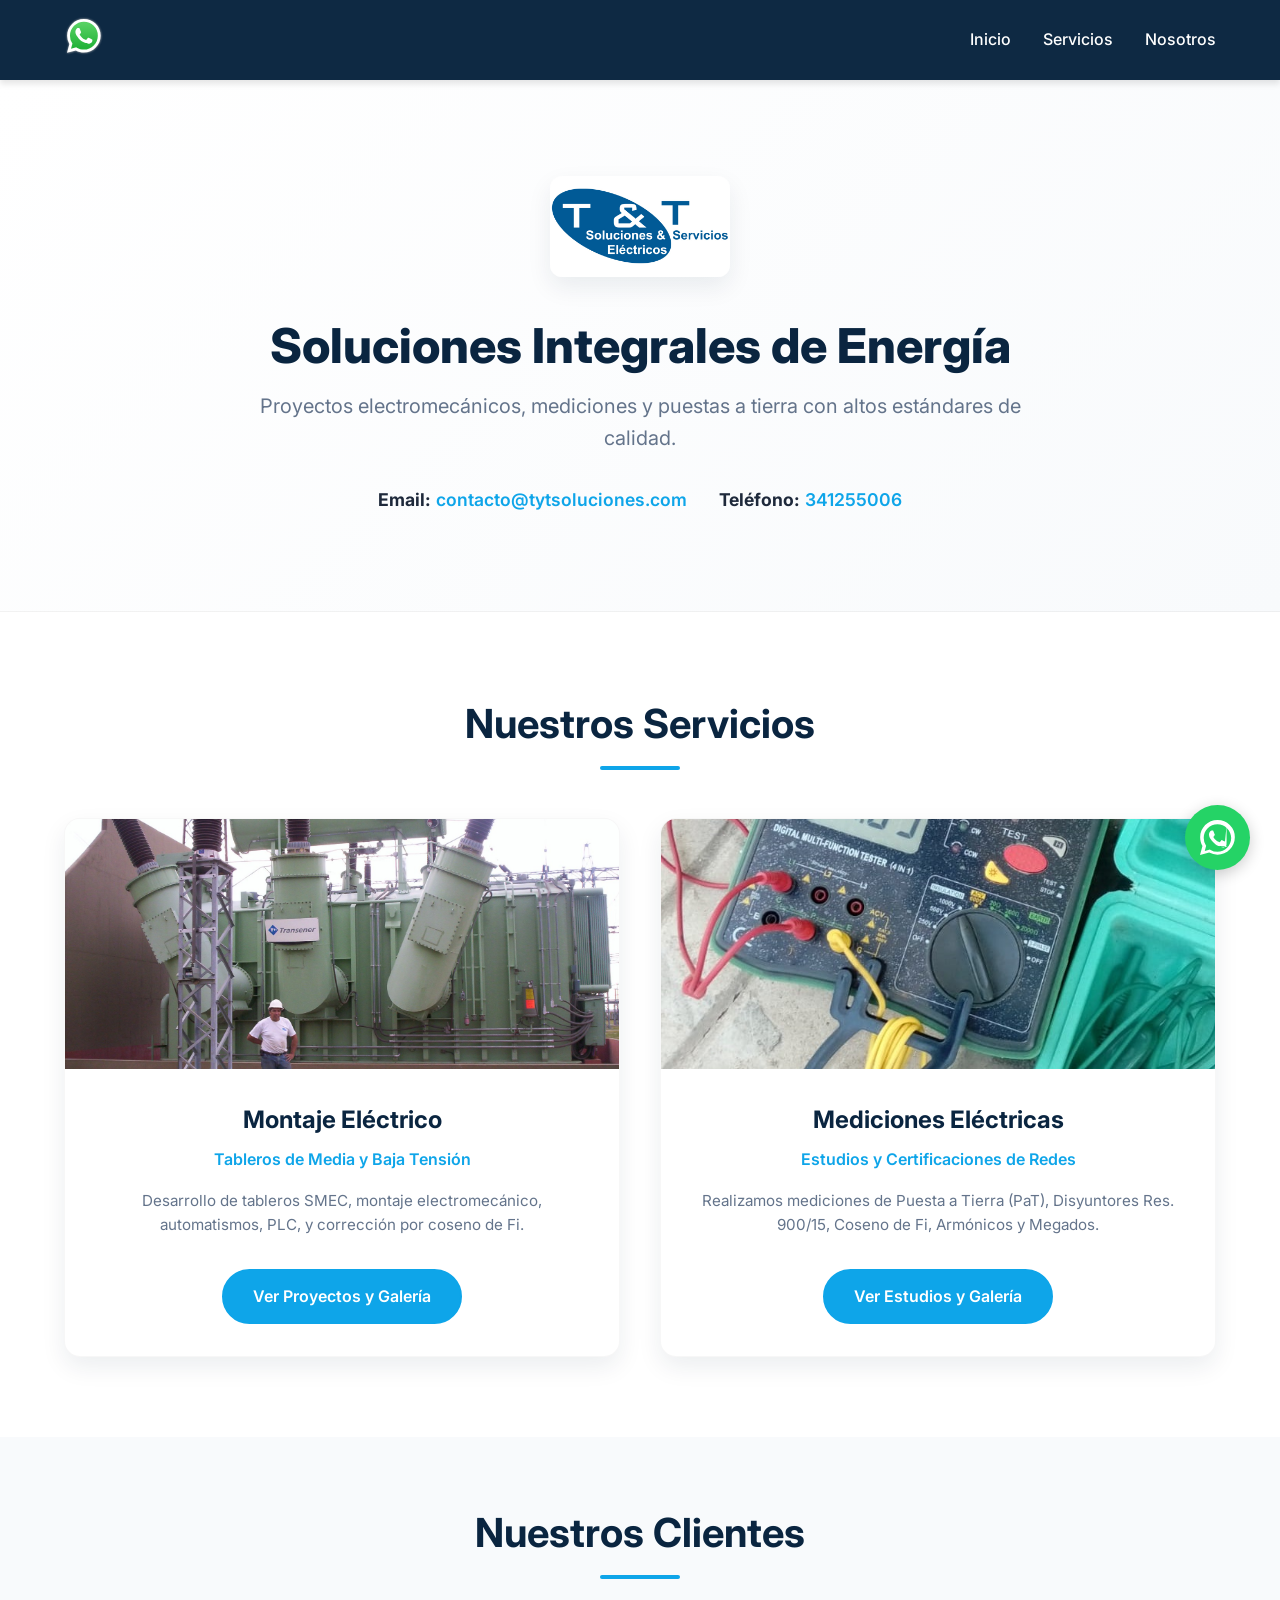
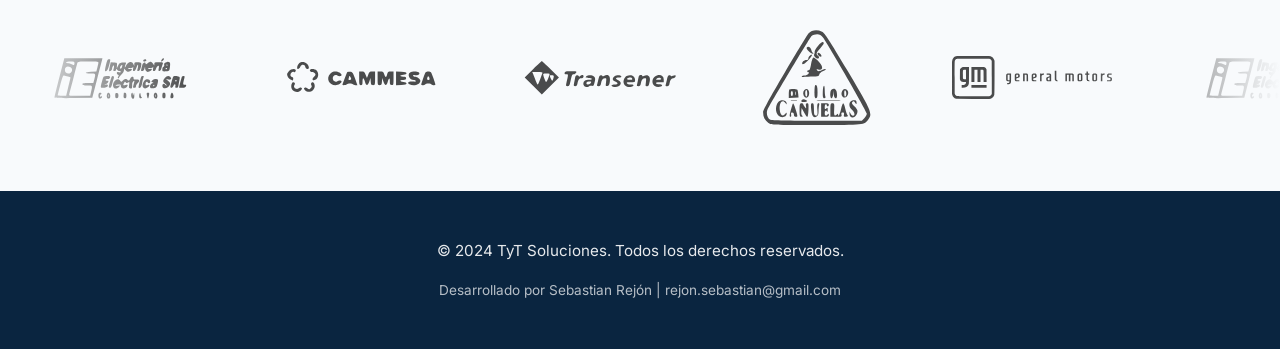
<file: index.html>
<!DOCTYPE html>
<html lang="es">
<head>
    <meta charset="UTF-8">
    <meta name="viewport" content="width=device-width, initial-scale=1.0">
    <meta http-equiv="X-UA-Compatible" content="IE=edge">
    <meta name="keywords" content="tablero smec,smec,certifiacion puesta a tierra,pat,certifiacion pat,tableros, montaje electromecanico,montaje electrico,media tesion,baja tension,daniel taborda,mediciones de pueta a tierra, mediciones de pat,telurimetro,certificacion,certificaciones,instalaciones electricas,medicion comercial de energia, mem,resolucion 900/15,prueba de disyuntores,super intendencia de riesgo de trabajo,Daniel Taborda, TyTsoluciones, tytsoluciones">
    <meta name="author" content="tytsoluciones">
    <meta name="description" content="tableros smec, montaje electromecanico, montaje electrico, mediciones de puesta a tierra, informes">
    <title>TyTsoluciones | Ingeniería y Montaje Eléctrico</title>
    <!-- Modern Font: Inter -->
    <link rel="preconnect" href="https://fonts.googleapis.com">
    <link rel="preconnect" href="https://fonts.gstatic.com" crossorigin>
    <link href="https://fonts.googleapis.com/css2?family=Inter:wght@300;400;600;700;800&display=swap" rel="stylesheet">
    <link rel="stylesheet" href="main.css">
</head>
<body>
    
    <!-- Navegación Superior -->
    <header class="navbar">
        <div class="nav-left">
            <a href="https://api.whatsapp.com/send?phone=341255006" class="nav-whatsapp" target="_blank">
                <img src="img/whatsapp.svg" alt="WhatsApp">
            </a>
        </div>
        <button class="menu-toggle" onclick="toggleMenu()" aria-label="Abrir menú">
            <div class="bar"></div>
            <div class="bar"></div>
            <div class="bar"></div>
        </button>
        <nav class="nav-menu">
            <ul>
                <li><a href="#hero">Inicio</a></li>
                <li><a href="#servicios">Servicios</a></li>
                <li><a href="#clientes">Nosotros</a></li>
            </ul>
        </nav>
    </header>

    <main>
        <!-- Sección Cabecera (Hero Section) -->
        <section id="hero" class="hero-section">
            <div class="hero-content">
                <img src="img/tytsoluciones.jpeg" alt="TyT Soluciones Logo" class="hero-logo">
                <h1 class="hero-title">Soluciones Integrales de Energía</h1>
                <p class="hero-subtitle">Proyectos electromecánicos, mediciones y puestas a tierra con altos estándares de calidad.</p>
                <div class="hero-contact">
                    <p><strong>Email:</strong> <a href="mailto:contacto@tytsoluciones.com">contacto@tytsoluciones.com</a></p>
                    <p><strong>Teléfono:</strong> <a href="tel:+341255006">341255006</a></p>
                </div>
            </div>
        </section>

        <!-- Secciones de Servicios -->
        <section id="servicios" class="services-section">
            <h2 class="section-heading">Nuestros Servicios</h2>
            
            <div class="services-grid">
                <!-- Servicio 1 -->
                <article class="service-card">
                    <div class="card-image-wrapper">
                        <img src="img/montaje/montaje (4).jpeg" alt="Montaje Eléctrico" loading="lazy">
                    </div>
                    <div class="card-content">
                        <h3>Montaje Eléctrico</h3>
                        <h4>Tableros de Media y Baja Tensión</h4>
                        <p>Desarrollo de tableros SMEC, montaje electromecánico, automatismos, PLC, y corrección por coseno de Fi.</p>
                        <a href="montaje-electrico.html" class="btn btn-primary">Ver Proyectos y Galería</a>
                    </div>
                </article>

                <!-- Servicio 2 -->
                <article class="service-card">
                    <div class="card-image-wrapper">
                        <img src="img/pat/pat (2).jpeg" alt="Mediciones Eléctricas" loading="lazy">
                    </div>
                    <div class="card-content">
                        <h3>Mediciones Eléctricas</h3>
                        <h4>Estudios y Certificaciones de Redes</h4>
                        <p>Realizamos mediciones de Puesta a Tierra (PaT), Disyuntores Res. 900/15, Coseno de Fi, Armónicos y Megados.</p>
                        <a href="mediciones-electricas.html" class="btn btn-primary">Ver Estudios y Galería</a>
                    </div>
                </article>
            </div>
        </section>

        <!-- Sección Carrusel Inferior -->
        <section id="clientes" class="clients-section">
            <h2 class="section-heading">Nuestros Clientes</h2>
            <div class="image-strip">
                <div class="image-track">
                    <img src="img/clientes/cliente1.svg" alt="Cliente 1" height="100px" loading="lazy">
                    <img src="img/clientes/cliente2.svg" alt="Cliente 2" height="100px" loading="lazy">
                    <img src="img/clientes/cliente3.svg" alt="Cliente 3" height="100px" loading="lazy">
                    <img src="img/clientes/cliente4.svg" alt="Cliente 4" height="100px" loading="lazy">
                    <img src="img/clientes/cliente5.svg" alt="Cliente 5" height="100px" loading="lazy">      
                    <!-- Duplicados para efecto infinito -->
                    <img src="img/clientes/cliente1.svg" alt="Cliente 1" height="100px" loading="lazy">
                    <img src="img/clientes/cliente2.svg" alt="Cliente 2" height="100px" loading="lazy">
                    <img src="img/clientes/cliente3.svg" alt="Cliente 3" height="100px" loading="lazy">
                    <img src="img/clientes/cliente4.svg" alt="Cliente 4" height="100px" loading="lazy">
                    <img src="img/clientes/cliente5.svg" alt="Cliente 5" height="100px" loading="lazy">                                   
                </div>
            </div>
        </section>
    </main>

    <!-- Botón Whatsapp Flotante -->
    <a href="https://api.whatsapp.com/send?phone=341255006" class="whatsapp-float" target="_blank" aria-label="Chat en WhatsApp">
        <svg xmlns="http://www.w3.org/2000/svg" width="35" height="35" fill="currentColor" class="bi bi-whatsapp" viewBox="0 0 16 16">
            <path d="M13.601 2.326A7.85 7.85 0 0 0 7.994 0C3.627 0 .068 3.558.064 7.926c0 1.399.366 2.76 1.057 3.965L0 16l4.204-1.102a7.9 7.9 0 0 0 3.79.965h.004c4.368 0 7.926-3.558 7.93-7.93A7.9 7.9 0 0 0 13.6 2.326zM7.994 14.53a6.3 6.3 0 0 1-3.2-.87l-.23-.136-2.384.624.63-2.32-.148-.236a6.26 6.26 0 0 1-.958-3.32c-.004-3.46 2.81-6.273 6.275-6.273 1.677.004 3.254.66 4.437 1.844s1.84 2.755 1.84 4.433c-.005 3.46-2.813 6.273-6.278 6.273zm3.43-4.693c-.187-.094-1.108-.547-1.28-.609-.173-.06-.3-.094-.426.094-.125.188-.485.609-.594.73-.11.121-.22.132-.407.038-.187-.094-.79-.291-1.503-.928-.553-.493-.925-1.103-1.035-1.29-.11-.188-.011-.29.083-.383.085-.085.187-.219.281-.328.094-.109.125-.187.187-.312.063-.125.031-.234-.015-.328-.047-.094-.426-1.026-.584-1.405-.152-.37-.306-.32-.426-.326-.112-.005-.24-.006-.367-.006a.71.71 0 0 0-.518.234c-.187.187-.714.698-.714 1.704s.731 1.976.833 2.11c.102.133 1.442 2.2 3.493 3.085.488.21 8.87.359 1.196.46.326.101.815.228 1.134.195.352-.036 1.108-.452 1.265-.89.156-.437.156-.814.11-8.9z"/>
        </svg>
    </a>

    <!-- Footer -->
    <footer class="site-footer">
        <div class="footer-content">
            <p>&copy; 2024 TyT Soluciones. Todos los derechos reservados.</p>
            <p class="developer">Desarrollado por Sebastian Rejón | rejon.sebastian@gmail.com</p>
        </div>
    </footer>

    <script src="main.js"></script>
</body>
</html>
</file>
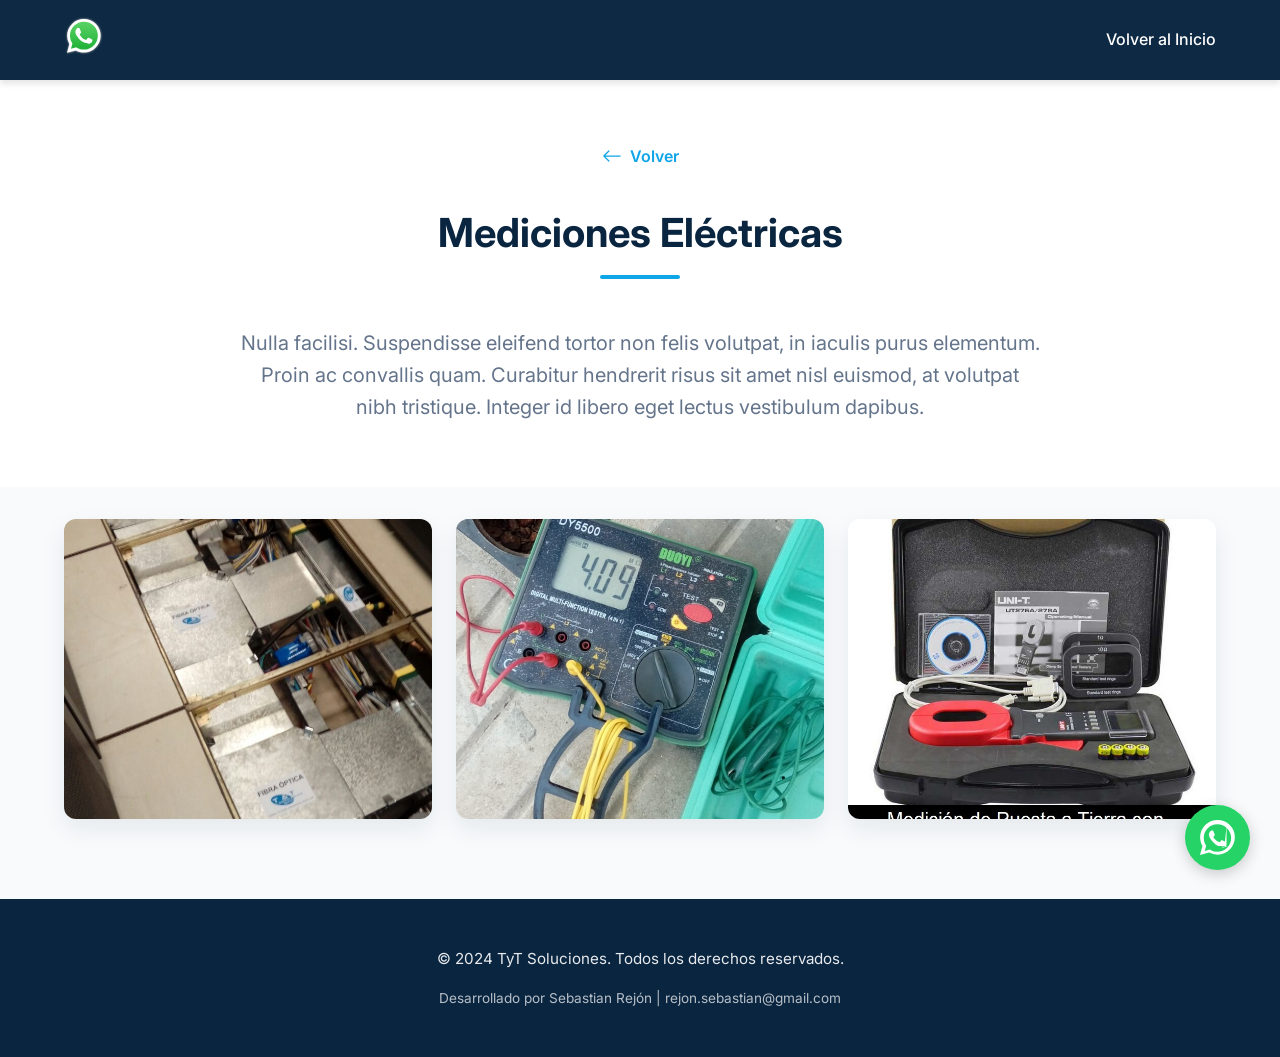
<file: mediciones-electricas.html>
<!DOCTYPE html>
<html lang="es">
<head>
    <meta charset="UTF-8">
    <meta name="viewport" content="width=device-width, initial-scale=1.0">
    <meta http-equiv="X-UA-Compatible" content="IE=edge">
    <title>Mediciones Eléctricas | TyT Soluciones</title>
    <link rel="preconnect" href="https://fonts.googleapis.com">
    <link rel="preconnect" href="https://fonts.gstatic.com" crossorigin>
    <link href="https://fonts.googleapis.com/css2?family=Inter:wght@300;400;600;700;800&display=swap" rel="stylesheet">
    <link rel="stylesheet" href="main.css">
</head>
<body>

    <!-- Navegación Superior Simplificada -->
    <header class="navbar">
        <div class="nav-left">
            <a href="https://api.whatsapp.com/send?phone=341255006" class="nav-whatsapp" target="_blank">
                <img src="img/whatsapp.svg" alt="WhatsApp">
            </a>
        </div>
        <nav class="nav-menu list-clean">
            <ul>
                <li><a href="index.html">Volver al Inicio</a></li>
            </ul>
        </nav>
    </header>

    <main>
        <section class="gallery-header">
            <a href="index.html" class="back-link">
                <svg xmlns="http://www.w3.org/2000/svg" width="20" height="20" fill="currentColor" viewBox="0 0 16 16">
                    <path fill-rule="evenodd" d="M15 8a.5.5 0 0 0-.5-.5H2.707l3.147-3.146a.5.5 0 1 0-.708-.708l-4 4a.5.5 0 0 0 0 .708l4 4a.5.5 0 0 0 .708-.708L2.707 8.5H14.5A.5.5 0 0 0 15 8z"/>
                </svg>
                Volver
            </a>
            <h1 class="section-heading">Mediciones Eléctricas</h1>
            <p class="hero-subtitle" style="max-width: 800px; margin: 0 auto;">
                Nulla facilisi. Suspendisse eleifend tortor non felis volutpat, in iaculis purus elementum. Proin ac convallis quam. Curabitur hendrerit risus sit amet nisl euismod, at volutpat nibh tristique. Integer id libero eget lectus vestibulum dapibus.
            </p>
        </section>

        <!-- Galería de Imágenes -->
        <section class="gallery-grid">
            <div class="gallery-item">
                <img src="img/pat/pat (1).jpeg" alt="Medición Eléctrica 1" loading="lazy">
            </div>
            <div class="gallery-item">
                <img src="img/pat/pat (2).jpeg" alt="Medición Eléctrica 2" loading="lazy">
            </div>
            <div class="gallery-item">
                <img src="img/pat/pat (3).jpeg" alt="Medición Eléctrica 3" loading="lazy">
            </div>
        </section>
    </main>

    <!-- Botón Whatsapp Flotante -->
    <a href="https://api.whatsapp.com/send?phone=341255006" class="whatsapp-float" target="_blank" aria-label="Chat en WhatsApp">
        <svg xmlns="http://www.w3.org/2000/svg" width="35" height="35" fill="currentColor" class="bi bi-whatsapp" viewBox="0 0 16 16">
            <path d="M13.601 2.326A7.85 7.85 0 0 0 7.994 0C3.627 0 .068 3.558.064 7.926c0 1.399.366 2.76 1.057 3.965L0 16l4.204-1.102a7.9 7.9 0 0 0 3.79.965h.004c4.368 0 7.926-3.558 7.93-7.93A7.9 7.9 0 0 0 13.6 2.326zM7.994 14.53a6.3 6.3 0 0 1-3.2-.87l-.23-.136-2.384.624.63-2.32-.148-.236a6.26 6.26 0 0 1-.958-3.32c-.004-3.46 2.81-6.273 6.275-6.273 1.677.004 3.254.66 4.437 1.844s1.84 2.755 1.84 4.433c-.005 3.46-2.813 6.273-6.278 6.273zm3.43-4.693c-.187-.094-1.108-.547-1.28-.609-.173-.06-.3-.094-.426.094-.125.188-.485.609-.594.73-.11.121-.22.132-.407.038-.187-.094-.79-.291-1.503-.928-.553-.493-.925-1.103-1.035-1.29-.11-.188-.011-.29.083-.383.085-.085.187-.219.281-.328.094-.109.125-.187.187-.312.063-.125.031-.234-.015-.328-.047-.094-.426-1.026-.584-1.405-.152-.37-.306-.32-.426-.326-.112-.005-.24-.006-.367-.006a.71.71 0 0 0-.518.234c-.187.187-.714.698-.714 1.704s.731 1.976.833 2.11c.102.133 1.442 2.2 3.493 3.085.488.21 8.87.359 1.196.46.326.101.815.228 1.134.195.352-.036 1.108-.452 1.265-.89.156-.437.156-.814.11-8.9z"/>
        </svg>
    </a>

    <!-- Footer -->
    <footer class="site-footer">
        <div class="footer-content">
            <p>&copy; 2024 TyT Soluciones. Todos los derechos reservados.</p>
            <p class="developer">Desarrollado por Sebastian Rejón | rejon.sebastian@gmail.com</p>
        </div>
    </footer>

</body>
</html>
</file>
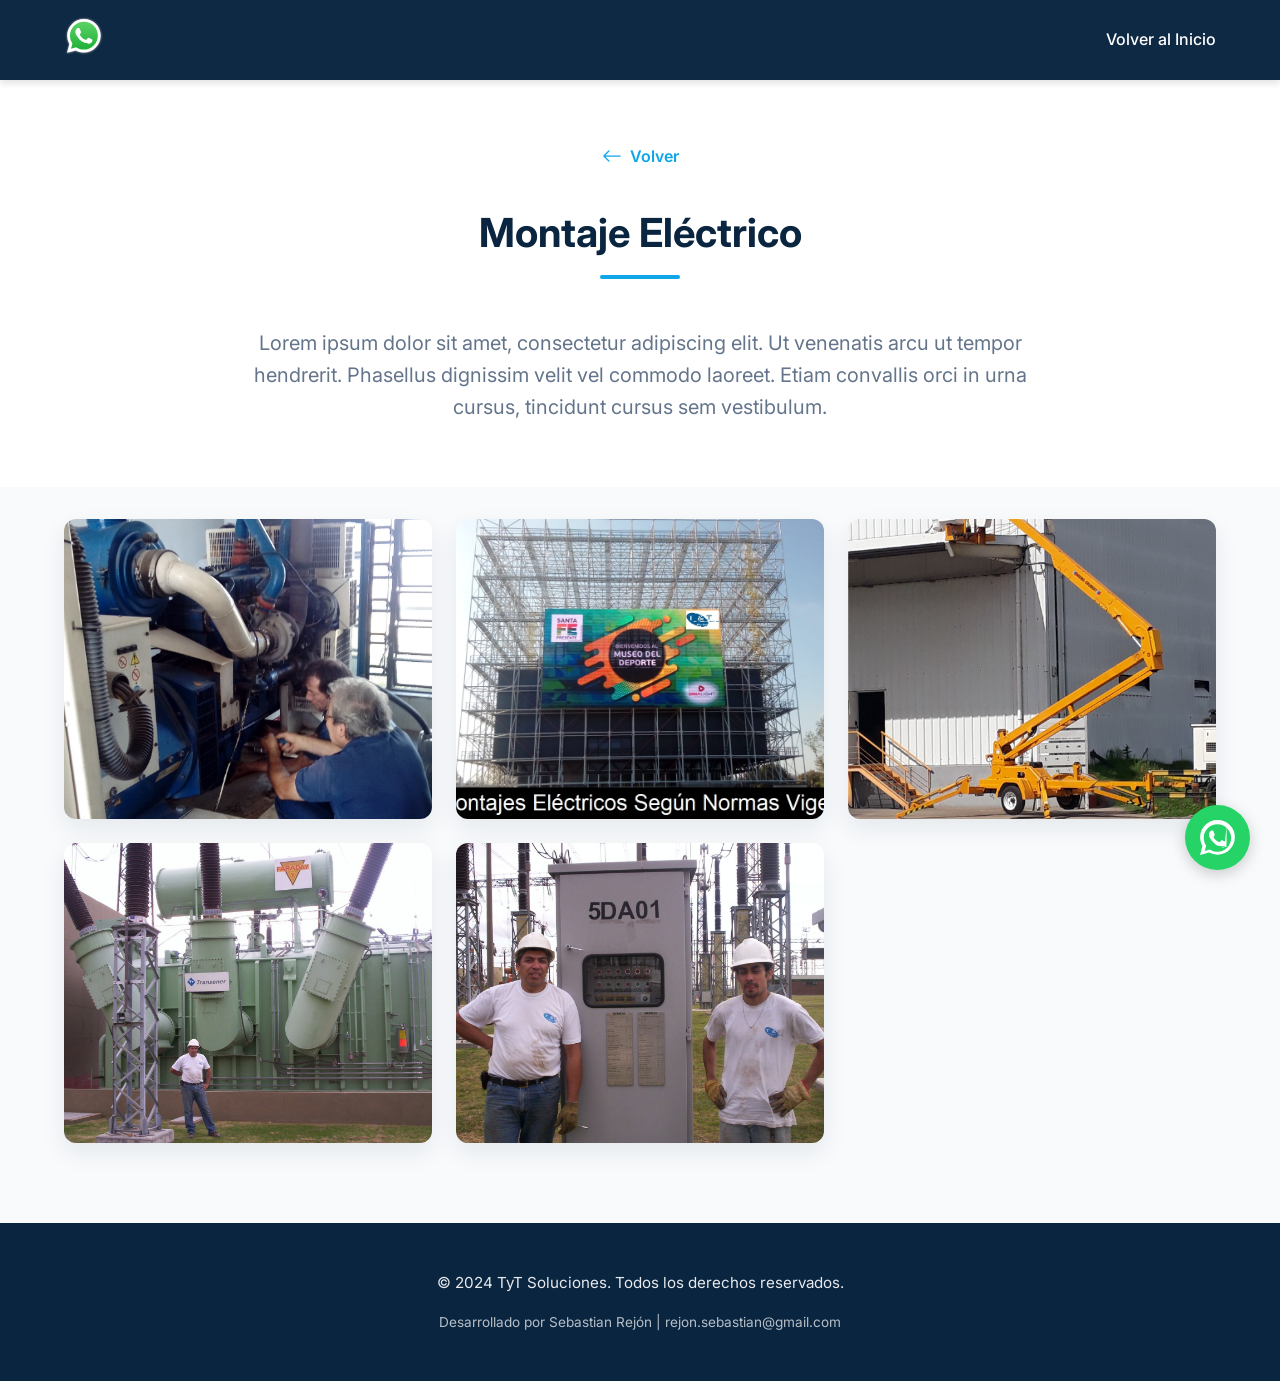
<file: montaje-electrico.html>
<!DOCTYPE html>
<html lang="es">
<head>
    <meta charset="UTF-8">
    <meta name="viewport" content="width=device-width, initial-scale=1.0">
    <meta http-equiv="X-UA-Compatible" content="IE=edge">
    <title>Montaje Eléctrico | TyT Soluciones</title>
    <link rel="preconnect" href="https://fonts.googleapis.com">
    <link rel="preconnect" href="https://fonts.gstatic.com" crossorigin>
    <link href="https://fonts.googleapis.com/css2?family=Inter:wght@300;400;600;700;800&display=swap" rel="stylesheet">
    <link rel="stylesheet" href="main.css">
</head>
<body>

    <!-- Navegación Superior Simplificada -->
    <header class="navbar">
        <div class="nav-left">
            <a href="https://api.whatsapp.com/send?phone=341255006" class="nav-whatsapp" target="_blank">
                <img src="img/whatsapp.svg" alt="WhatsApp">
            </a>
        </div>
        <nav class="nav-menu list-clean">
            <ul>
                <li><a href="index.html">Volver al Inicio</a></li>
            </ul>
        </nav>
    </header>

    <main>
        <section class="gallery-header">
            <a href="index.html" class="back-link">
                <svg xmlns="http://www.w3.org/2000/svg" width="20" height="20" fill="currentColor" viewBox="0 0 16 16">
                    <path fill-rule="evenodd" d="M15 8a.5.5 0 0 0-.5-.5H2.707l3.147-3.146a.5.5 0 1 0-.708-.708l-4 4a.5.5 0 0 0 0 .708l4 4a.5.5 0 0 0 .708-.708L2.707 8.5H14.5A.5.5 0 0 0 15 8z"/>
                </svg>
                Volver
            </a>
            <h1 class="section-heading">Montaje Eléctrico</h1>
            <p class="hero-subtitle" style="max-width: 800px; margin: 0 auto;">
                Lorem ipsum dolor sit amet, consectetur adipiscing elit. Ut venenatis arcu ut tempor hendrerit. Phasellus dignissim velit vel commodo laoreet. Etiam convallis orci in urna cursus, tincidunt cursus sem vestibulum.
            </p>
        </section>

        <!-- Galería de Imágenes -->
        <section class="gallery-grid">
            <div class="gallery-item">
                <img src="img/montaje/montaje (1).jpeg" alt="Montaje Eléctrico 1" loading="lazy">
            </div>
            <div class="gallery-item">
                <img src="img/montaje/montaje (2).jpeg" alt="Montaje Eléctrico 2" loading="lazy">
            </div>
            <div class="gallery-item">
                <img src="img/montaje/montaje (3).jpeg" alt="Montaje Eléctrico 3" loading="lazy">
            </div>
            <div class="gallery-item">
                <img src="img/montaje/montaje (4).jpeg" alt="Montaje Eléctrico 4" loading="lazy">
            </div>
            <div class="gallery-item">
                <img src="img/montaje/montaje (5).jpeg" alt="Montaje Eléctrico 5" loading="lazy">
            </div>
        </section>
    </main>

    <!-- Botón Whatsapp Flotante -->
    <a href="https://api.whatsapp.com/send?phone=341255006" class="whatsapp-float" target="_blank" aria-label="Chat en WhatsApp">
        <svg xmlns="http://www.w3.org/2000/svg" width="35" height="35" fill="currentColor" class="bi bi-whatsapp" viewBox="0 0 16 16">
            <path d="M13.601 2.326A7.85 7.85 0 0 0 7.994 0C3.627 0 .068 3.558.064 7.926c0 1.399.366 2.76 1.057 3.965L0 16l4.204-1.102a7.9 7.9 0 0 0 3.79.965h.004c4.368 0 7.926-3.558 7.93-7.93A7.9 7.9 0 0 0 13.6 2.326zM7.994 14.53a6.3 6.3 0 0 1-3.2-.87l-.23-.136-2.384.624.63-2.32-.148-.236a6.26 6.26 0 0 1-.958-3.32c-.004-3.46 2.81-6.273 6.275-6.273 1.677.004 3.254.66 4.437 1.844s1.84 2.755 1.84 4.433c-.005 3.46-2.813 6.273-6.278 6.273zm3.43-4.693c-.187-.094-1.108-.547-1.28-.609-.173-.06-.3-.094-.426.094-.125.188-.485.609-.594.73-.11.121-.22.132-.407.038-.187-.094-.79-.291-1.503-.928-.553-.493-.925-1.103-1.035-1.29-.11-.188-.011-.29.083-.383.085-.085.187-.219.281-.328.094-.109.125-.187.187-.312.063-.125.031-.234-.015-.328-.047-.094-.426-1.026-.584-1.405-.152-.37-.306-.32-.426-.326-.112-.005-.24-.006-.367-.006a.71.71 0 0 0-.518.234c-.187.187-.714.698-.714 1.704s.731 1.976.833 2.11c.102.133 1.442 2.2 3.493 3.085.488.21 8.87.359 1.196.46.326.101.815.228 1.134.195.352-.036 1.108-.452 1.265-.89.156-.437.156-.814.11-8.9z"/>
        </svg>
    </a>

    <!-- Footer -->
    <footer class="site-footer">
        <div class="footer-content">
            <p>&copy; 2024 TyT Soluciones. Todos los derechos reservados.</p>
            <p class="developer">Desarrollado por Sebastian Rejón | rejon.sebastian@gmail.com</p>
        </div>
    </footer>

</body>
</html>
</file>
<file: main.css>
/* =========================================
   VARIABLES Y CONFIGURACIÓN INICIAL
========================================= */
:root {
  --primary-color: #0A2540; /* Azul Marino Elegante */
  --accent-color: #0EA5E9; /* Celeste Vibrante */
  --accent-hover: #0284C7;
  --bg-color: #F8FAFC; /* Gris claro para fondos */
  --surface-color: #FFFFFF;
  --text-dark: #1E293B;
  --text-light: #64748B;
  --transition: all 0.3s ease;
  --box-shadow: 0 10px 25px rgba(10, 37, 64, 0.08);
}

* {
  margin: 0;
  padding: 0;
  box-sizing: border-box;
  font-family: 'Inter', sans-serif;
}

body {
  background-color: var(--bg-color);
  color: var(--text-dark);
  line-height: 1.6;
  overflow-x: hidden;
  scroll-behavior: smooth;
}

/* =========================================
   HEADER & NAVBAR
========================================= */
.navbar {
  position: sticky;
  top: 0;
  z-index: 1000;
  display: flex;
  justify-content: space-between;
  align-items: center;
  padding: 1rem 5%;
  background: rgba(10, 37, 64, 0.98);
  backdrop-filter: blur(10px);
  box-shadow: 0 4px 6px rgba(0, 0, 0, 0.1);
}

.nav-left {
  display: flex;
  align-items: center;
}

.nav-whatsapp img {
  width: 40px;
  height: 40px;
  transition: transform var(--transition);
}

.nav-whatsapp:hover img {
  transform: scale(1.1) rotate(5deg);
}

.nav-menu ul {
  display: flex;
  list-style: none;
  gap: 2rem;
}

.nav-menu ul li a {
  color: #FFFFFF;
  text-decoration: none;
  font-weight: 500;
  font-size: 1rem;
  transition: color var(--transition);
  position: relative;
}

.nav-menu ul li a::after {
  content: '';
  position: absolute;
  width: 0;
  height: 2px;
  bottom: -4px;
  left: 0;
  background-color: var(--accent-color);
  transition: width var(--transition);
}

.nav-menu ul li a:hover {
  color: var(--accent-color);
}

.nav-menu ul li a:hover::after {
  width: 100%;
}

.menu-toggle {
  display: none;
  background: transparent;
  border: none;
  cursor: pointer;
  flex-direction: column;
  gap: 5px;
}

.menu-toggle .bar {
  width: 25px;
  height: 3px;
  background-color: #FFFFFF;
  transition: var(--transition);
}

/* =========================================
   HERO SECTION
========================================= */
.hero-section {
  background: linear-gradient(135deg, var(--surface-color) 0%, var(--bg-color) 100%);
  padding: 6rem 5%;
  text-align: center;
  border-bottom: 1px solid rgba(0,0,0,0.05);
}

.hero-content {
  max-width: 800px;
  margin: 0 auto;
}

.hero-logo {
  width: 180px;
  height: auto;
  border-radius: 12px;
  box-shadow: var(--box-shadow);
  margin-bottom: 2rem;
}

.hero-title {
  color: var(--primary-color);
  font-size: 3rem;
  font-weight: 800;
  line-height: 1.2;
  margin-bottom: 1rem;
}

.hero-subtitle {
  font-size: 1.25rem;
  color: var(--text-light);
  margin-bottom: 2rem;
}

.hero-contact {
  display: flex;
  justify-content: center;
  gap: 2rem;
  flex-wrap: wrap;
  font-size: 1.1rem;
}

.hero-contact a {
  color: var(--accent-color);
  text-decoration: none;
  font-weight: 600;
}

.hero-contact a:hover {
  text-decoration: underline;
}

/* =========================================
   SERVICES SECTION
========================================= */
.services-section {
  padding: 5rem 5%;
  background-color: var(--surface-color);
}

.section-heading {
  text-align: center;
  font-size: 2.5rem;
  color: var(--primary-color);
  margin-bottom: 3rem;
  position: relative;
}

.section-heading::after {
  content: '';
  display: block;
  width: 80px;
  height: 4px;
  background: var(--accent-color);
  margin: 10px auto 0;
  border-radius: 2px;
}

.services-grid {
  display: grid;
  grid-template-columns: repeat(auto-fit, minmax(320px, 1fr));
  gap: 2.5rem;
  max-width: 1200px;
  margin: 0 auto;
}

.service-card {
  background: var(--surface-color);
  border-radius: 16px;
  overflow: hidden;
  box-shadow: var(--box-shadow);
  transition: transform var(--transition), box-shadow var(--transition);
  border: 1px solid rgba(0,0,0,0.03);
}

.service-card:hover {
  transform: translateY(-10px);
  box-shadow: 0 20px 40px rgba(10, 37, 64, 0.12);
}

.card-image-wrapper {
  width: 100%;
  height: 250px;
  overflow: hidden;
}

.card-image-wrapper img {
  width: 100%;
  height: 100%;
  object-fit: cover;
  transition: transform 0.5s ease;
}

.service-card:hover .card-image-wrapper img {
  transform: scale(1.05);
}

.card-content {
  padding: 2rem;
  text-align: center;
}

.card-content h3 {
  color: var(--primary-color);
  font-size: 1.5rem;
  margin-bottom: 0.5rem;
}

.card-content h4 {
  color: var(--accent-color);
  font-size: 1rem;
  font-weight: 600;
  margin-bottom: 1rem;
}

.card-content p {
  color: var(--text-light);
  margin-bottom: 2rem;
  font-size: 0.95rem;
}

.btn {
  display: inline-block;
  padding: 0.8rem 1.8rem;
  border-radius: 50px;
  font-weight: 600;
  text-decoration: none;
  transition: var(--transition);
  text-align: center;
}

.btn-primary {
  background-color: var(--accent-color);
  color: #fff;
  border: 2px solid var(--accent-color);
}

.btn-primary:hover {
  background-color: var(--accent-hover);
  border-color: var(--accent-hover);
  color: #fff;
}

/* =========================================
   CLIENTS CAROUSEL
========================================= */
.clients-section {
  padding: 4rem 0;
  background-color: var(--bg-color);
  overflow: hidden;
}

.image-strip {
  position: relative;
  width: 100%;
  background: var(--bg-color);
  display: flex;
  align-items: center;
}

.image-strip::before,
.image-strip::after {
  content: "";
  position: absolute;
  top: 0;
  width: 15%;
  height: 100%;
  z-index: 2;
}

.image-strip::before {
  left: 0;
  background: linear-gradient(to right, var(--bg-color) 0%, rgba(248, 250, 252, 0) 100%);
}

.image-strip::after {
  right: 0;
  background: linear-gradient(to left, var(--bg-color) 0%, rgba(248, 250, 252, 0) 100%);
}

.image-track {
  display: flex;
  align-items: center;
  animation: scrollLeft 25s linear infinite;
  width: calc(200px * 10); /* Ajustar según numero de imagenes */
}

.image-track img {
  filter: grayscale(100%) opacity(0.7);
  transition: filter var(--transition), transform var(--transition);
  width: 160px;
  margin: 0 40px;
  object-fit: contain;
}

.image-track img:hover {
  filter: grayscale(0%) opacity(1);
  transform: scale(1.1);
}

@keyframes scrollLeft {
  0% { transform: translateX(0); }
  100% { transform: translateX(calc(-240px * 5)); /* scroll de la mitad del contenido exacto */ }
}

/* =========================================
   FOOTER
========================================= */
.site-footer {
  background-color: var(--primary-color);
  color: #FFFFFF;
  text-align: center;
  padding: 3rem 1rem;
}

.footer-content p {
  opacity: 0.9;
  font-size: 0.95rem;
}

.footer-content .developer {
  margin-top: 1rem;
  font-size: 0.85rem;
  opacity: 0.7;
}

/* =========================================
   FLOATING WHATSAPP
========================================= */
.whatsapp-float {
  position: fixed;
  bottom: 30px;
  right: 30px;
  background-color: #25D366;
  color: #FFF;
  width: 65px;
  height: 65px;
  border-radius: 50%;
  display: flex;
  align-items: center;
  justify-content: center;
  box-shadow: 0px 4px 15px rgba(0, 0, 0, 0.2);
  z-index: 9999;
  transition: transform var(--transition), box-shadow var(--transition);
}

.whatsapp-float:hover {
  transform: scale(1.1);
  box-shadow: 0px 6px 20px rgba(0, 0, 0, 0.3);
}

/* =========================================
   GALLERY PAGE SPECIFIC STYLES
========================================= */
.gallery-header {
  padding: 4rem 5%;
  text-align: center;
  background: var(--surface-color);
}

.gallery-grid {
  display: grid;
  grid-template-columns: repeat(auto-fill, minmax(300px, 1fr));
  gap: 1.5rem;
  padding: 2rem 5% 5rem;
  max-width: 1400px;
  margin: 0 auto;
}

.gallery-item {
  width: 100%;
  height: 300px;
  border-radius: 12px;
  overflow: hidden;
  box-shadow: var(--box-shadow);
  cursor: pointer;
}

.gallery-item img {
  width: 100%;
  height: 100%;
  object-fit: cover;
  transition: transform 0.5s ease;
}

.gallery-item:hover img {
  transform: scale(1.1);
}

.back-link {
  display: inline-flex;
  align-items: center;
  gap: 8px;
  color: var(--accent-color);
  text-decoration: none;
  font-weight: 600;
  margin-bottom: 2rem;
}
.back-link:hover {
  text-decoration: underline;
}

/* =========================================
   RESPONSIVE DESIGN (MEDIA QUERIES)
========================================= */
@media (max-width: 768px) {
  .hero-title { font-size: 2.2rem; }
  
  .menu-toggle { display: flex; }
  
  .nav-menu {
    position: absolute;
    top: 100%;
    left: 0;
    width: 100%;
    background: var(--primary-color);
    flex-direction: column;
    max-height: 0;
    overflow: hidden;
    transition: max-height 0.4s ease;
  }
  
  .nav-menu.active {
    max-height: 300px;
  }
  
  .nav-menu ul {
    flex-direction: column;
    padding: 1.5rem 0;
    gap: 0;
    text-align: center;
  }
  
  .nav-menu ul li a {
    display: block;
    padding: 1rem;
    border-bottom: 1px solid rgba(255,255,255,0.05);
  }
  
  .hero-contact {
    flex-direction: column;
    gap: 0.5rem;
  }

  .whatsapp-float {
    width: 55px;
    height: 55px;
    bottom: 20px;
    right: 20px;
  }
  
  .whatsapp-float svg {
    width: 28px;
    height: 28px;
  }
}
</file>
